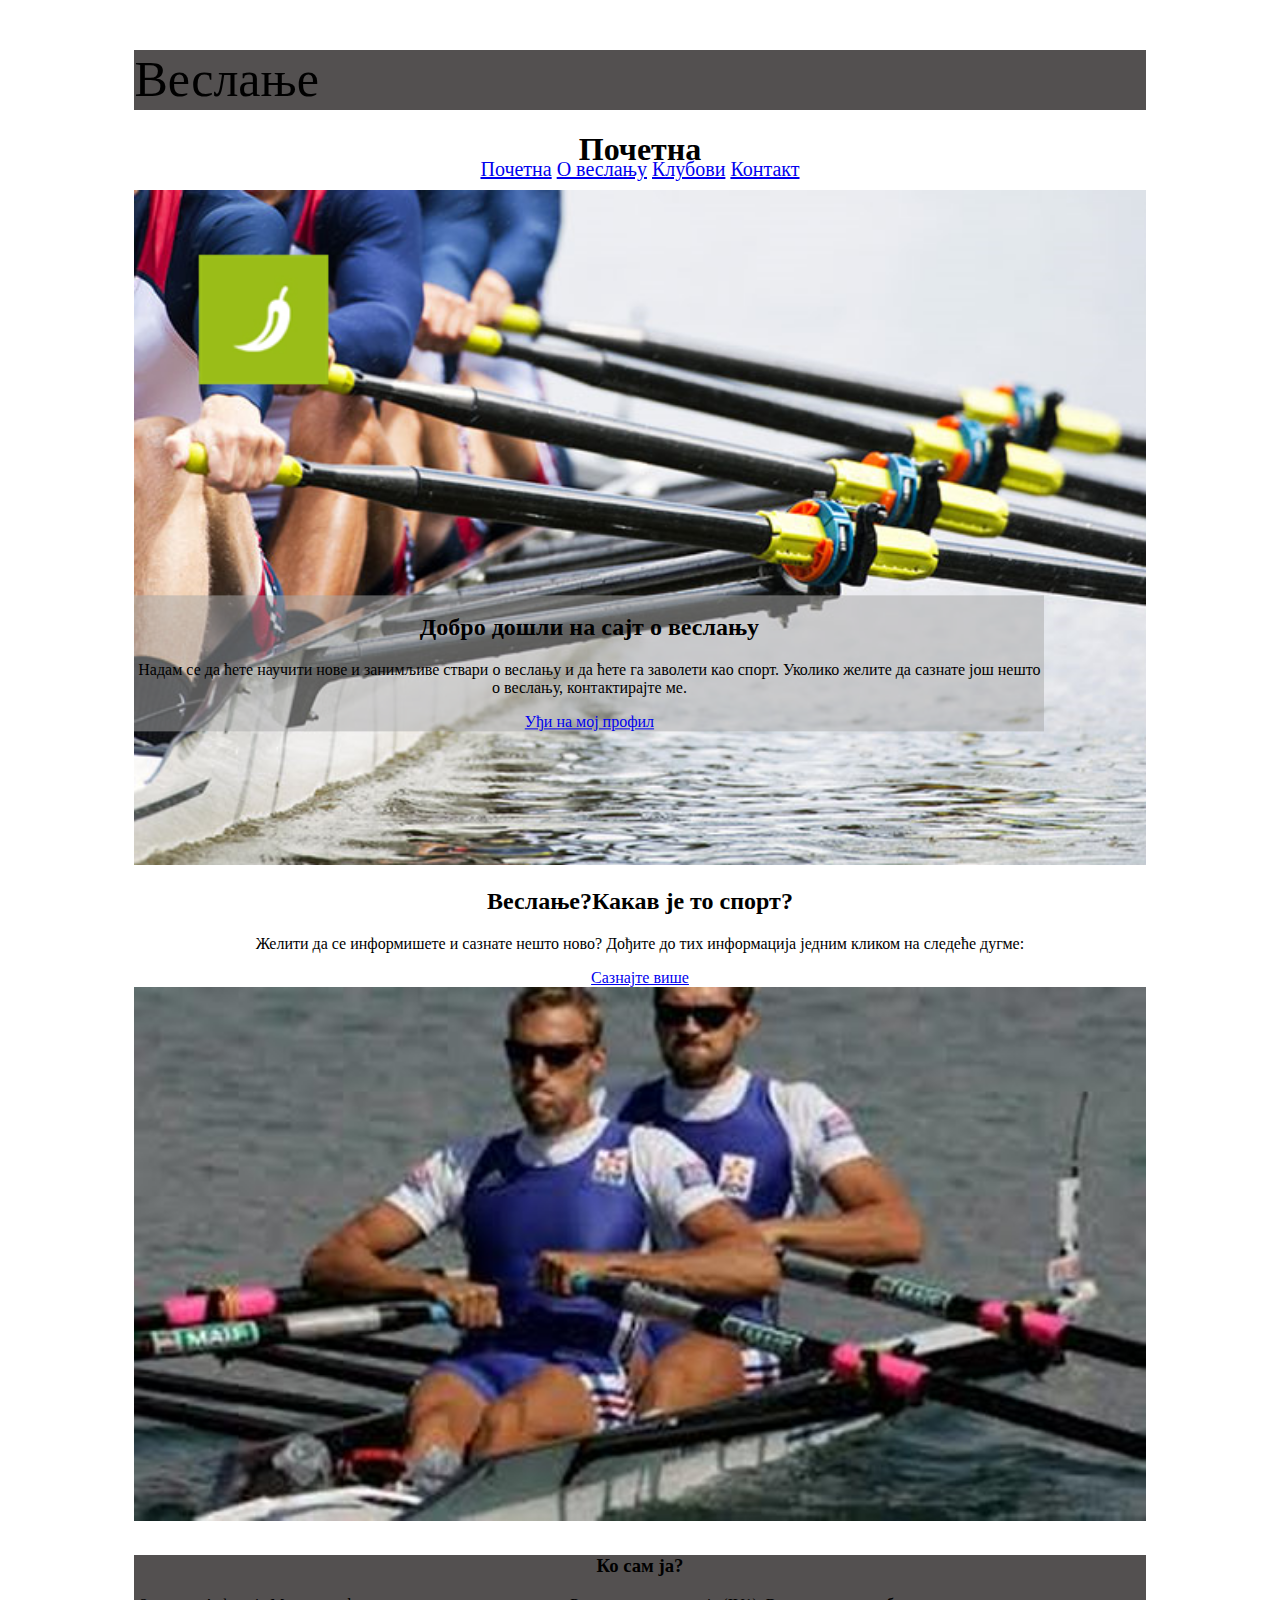
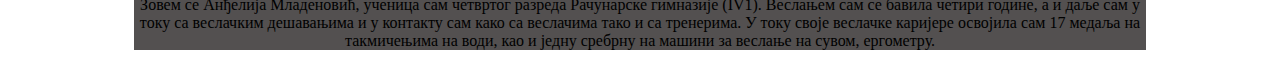
<file: docs/index.html>
<!DOCTYPE html>
<html lang="en">
<head>
    <meta charset="UTF-8">
    <meta name="viewport" content="width=device-width, initial-scale=1.0">
    <title>Document</title>
    <!-- CSS -->
    <link rel="stylesheet" href="https://cdn.jsdelivr.net/npm/bootstrap@4.5.3/dist/css/bootstrap.min.css" integrity="sha384-TX8t27EcRE3e/ihU7zmQxVncDAy5uIKz4rEkgIXeMed4M0jlfIDPvg6uqKI2xXr2" crossorigin="anonymous">
    <link rel="stylesheet" href="stilizovanje.css">
    <!-- jQuery and JS bundle w/ Popper.js -->
    <script src="https://code.jquery.com/jquery-3.5.1.slim.min.js" integrity="sha384-DfXdz2htPH0lsSSs5nCTpuj/zy4C+OGpamoFVy38MVBnE+IbbVYUew+OrCXaRkfj" crossorigin="anonymous"></script>
    <script src="https://cdn.jsdelivr.net/npm/bootstrap@4.5.3/dist/js/bootstrap.bundle.min.js" integrity="sha384-ho+j7jyWK8fNQe+A12Hb8AhRq26LrZ/JpcUGGOn+Y7RsweNrtN/tE3MoK7ZeZDyx" crossorigin="anonymous"></script>
    
</head>
<body>
    <div class="container"> <!--kontejner, sadrzi sve-->
        <div class=meni>
            <div class="row">
                <div class="col-sm-6" >
                    <p style="font-size: 50px; text-align: left;">Веслање</p>
                </div>
                <div class="col-sm-6"style="margin-top: 15px; margin-bottom: 15px;">
                    <a href="index.html">Почетна</a>
                    <a href="OVeslanju.html">О веслању</a>
                    <a href="klubovi.html">Клубови</a>
                    <a href="Kontakt.html">Контакт</a>
                </div>
            </div>
        </div>
        <div class="jumbotron text-center">
            <h1>Почетна</h1>
            <img src=почетна.png alt="Ауслегери и весла четверца скул"/>
            <div class=preko_slike> 
                <h2>Добро дошли на сајт о веслању</h2>
                <p>Надам се да ћете научити нове и занимљиве ствари о веслању и да ћете 
                    га заволети као спорт. Уколико желите да сазнате још нешто о веслању, контактирајте ме.
                </p>
                <!--Dugme Udji na moj profil-->
                <a href="https://www.facebook.com/andjelija.mladenovic.5/" class="btn btn-info" role="button">Уђи на мој профил</a>
            </div>
        </div>
        <div class=sadrzaj>
            <h2>Веслање?Какав је то спорт?</h2>
            <div class="row" style="margin-bottom: 30px;">
                <div class="col-sm-6">
                    <p>Желити да се информишете и сазнате нешто ново? Дођите до тих информација једним кликом на следеће дугме:</p>
                    <!--Dugme Saznaj vise-->
                    <a href="OVeslanju.html" class="btn btn-info" role="button">Сазнајте више</a>
                </div>
                <div class="col-sm-6">
                    <img src=veslanje.jpg alt="Мушки дубл скул" style="width: 100%; opacity: 1;"/>
                </div>
            </div>
        </div>
        <div class=donji>
            <div class="row">
                <div class="col-sm-6">
                    <h3>Ко сам ја?</h3>
                </div>
                <div class="col-sm-6">
                    <p>Зовем се Анђелија Младеновић, ученица сам четвртог разреда Рачунарске гимназије (IV1). Веслањем сам се бавила четири године,
                        а и даље сам у току са веслачким дешавањима и у контакту сам како са веслачима тако и са тренерима. У току своје веслачке 
                        каријере освојила сам 17 медаља на такмичењима на води, као и једну сребрну на машини за веслање на сувом, ергометру.
                    </p>
                </div>
            </div>
        </div>
    </div>
</body>
</html>
</file>
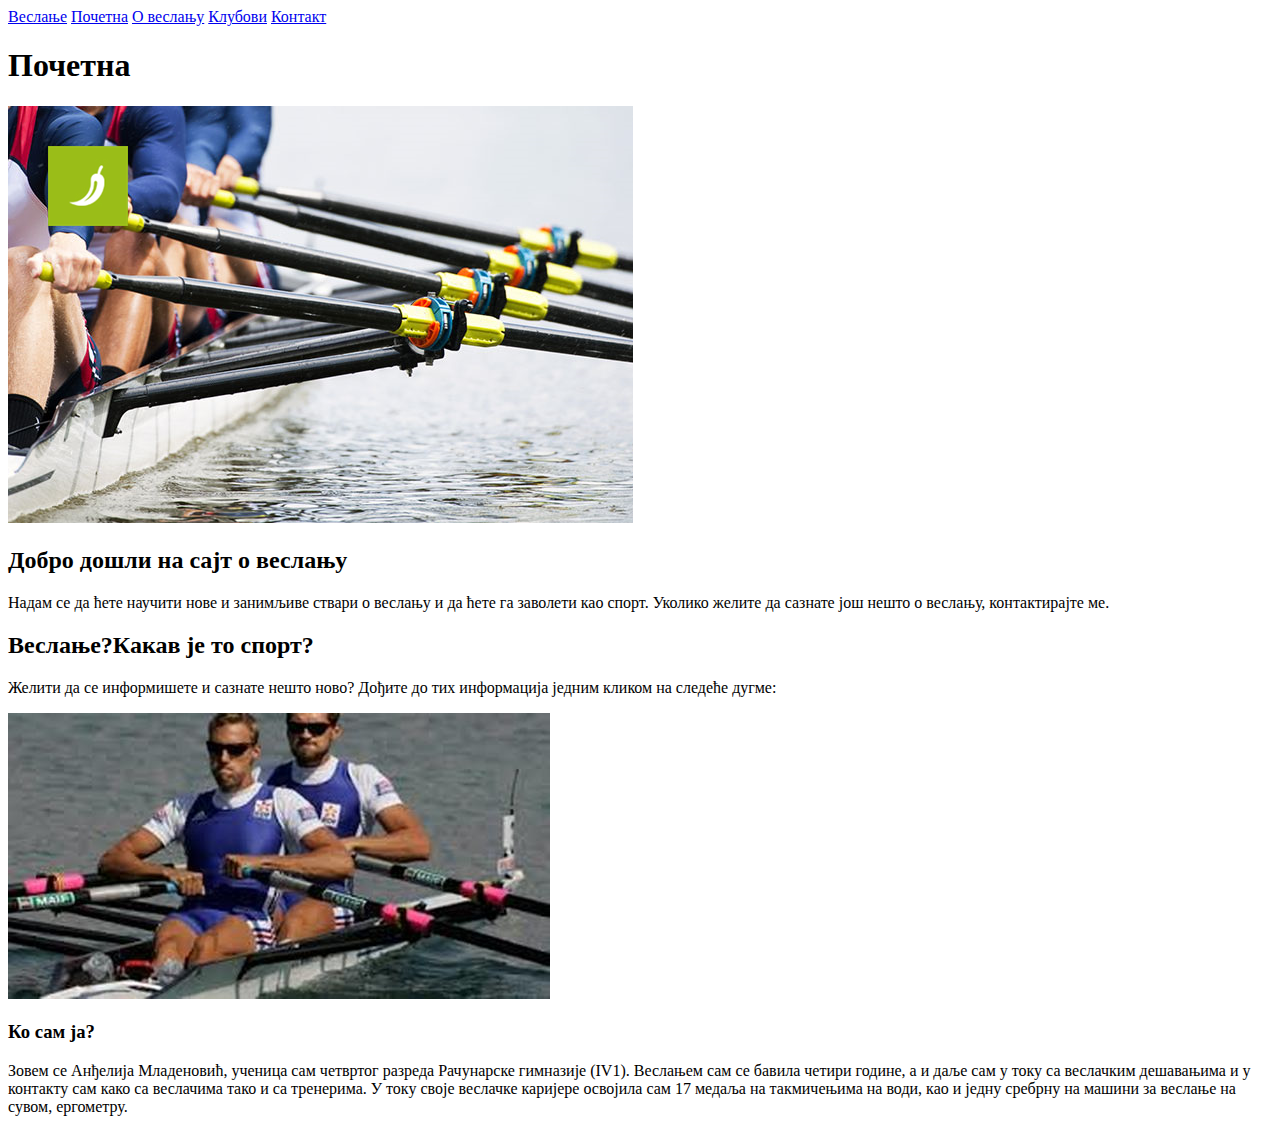
<file: ProjekatVeslanje/index.html>
<!DOCTYPE html>
<html lang="en">
<head>
    <meta charset="UTF-8">
    <meta name="viewport" content="width=device-width, initial-scale=1.0">
    <title>Document</title>
</head>
<body>
    <div > <!--kontejner, sadrzi sve-->
        <div class=meni>
            <a href="pocetna.html">Веслање</a>
            <a href="pocetna.html">Почетна</a>
            <a href="OVeslanju.html">О веслању</a>
            <a href="klubovi.html">Клубови</a>
            <a href="Kontakt.html">Контакт</a>
        </div>
        <div class=gornji>
            <h1>Почетна</h1>
            <img src=почетна.png alt="Ауслегери и весла четверца скул"/>
            <div class=preko_slike> 
                <h2>Добро дошли на сајт о веслању</h2>
                <p>Надам се да ћете научити нове и занимљиве ствари о веслању и да ћете 
                    га заволети као спорт. Уколико желите да сазнате још нешто о веслању, контактирајте ме.
                </p>
                <!--Dugme Udji na moj profil-->
            </div>
        </div>
        <div class=sadrzaj>
            <h2>Веслање?Какав је то спорт?</h2>
            <p>Желити да се информишете и сазнате нешто ново? Дођите до тих информација једним кликом на следеће дугме:</p>
            <!--Dugme Saznaj vise-->
            <img src=veslanje.jpg alt="Мушки дубл скул" />
        </div>
        <div class=donji>
            <h3>Ко сам ја?</h3>
            <p>Зовем се Анђелија Младеновић, ученица сам четвртог разреда Рачунарске гимназије (IV1). Веслањем сам се бавила четири године,
                 а и даље сам у току са веслачким дешавањима и у контакту сам како са веслачима тако и са тренерима. У току своје веслачке 
                 каријере освојила сам 17 медаља на такмичењима на води, као и једну сребрну на машини за веслање на сувом, ергометру.
            </p>
        </div>
    </div>
</body>
</html>
</file>
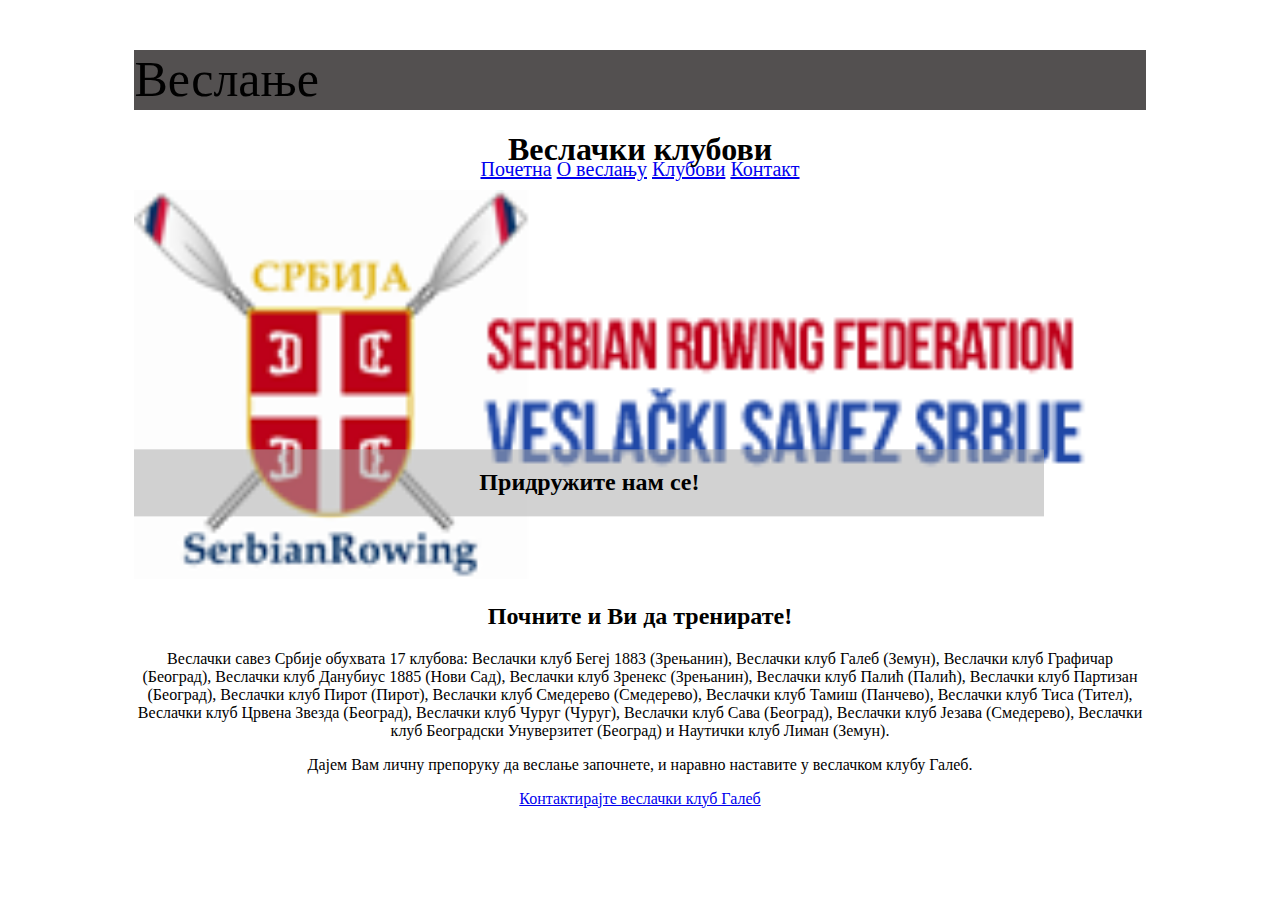
<file: docs/klubovi.html>
<!DOCTYPE html>
<html lang="en">
<head>
    <meta charset="UTF-8">
    <meta name="viewport" content="width=device-width, initial-scale=1.0">
    <title>Document</title>
    <!-- CSS -->
    <link rel="stylesheet" href="https://cdn.jsdelivr.net/npm/bootstrap@4.5.3/dist/css/bootstrap.min.css" integrity="sha384-TX8t27EcRE3e/ihU7zmQxVncDAy5uIKz4rEkgIXeMed4M0jlfIDPvg6uqKI2xXr2" crossorigin="anonymous">
    <link rel="stylesheet" href="stilizovanje.css">
    <!-- jQuery and JS bundle w/ Popper.js -->
    <script src="https://code.jquery.com/jquery-3.5.1.slim.min.js" integrity="sha384-DfXdz2htPH0lsSSs5nCTpuj/zy4C+OGpamoFVy38MVBnE+IbbVYUew+OrCXaRkfj" crossorigin="anonymous"></script>
    <script src="https://cdn.jsdelivr.net/npm/bootstrap@4.5.3/dist/js/bootstrap.bundle.min.js" integrity="sha384-ho+j7jyWK8fNQe+A12Hb8AhRq26LrZ/JpcUGGOn+Y7RsweNrtN/tE3MoK7ZeZDyx" crossorigin="anonymous"></script>
</head>
<body>
    <div class="container"> <!--kontejner, sadrzi sve-->
        <div class=meni>
            <div class="row">
                <div class="col-sm-6" >
                    <p style="font-size: 50px; text-align: left;">Веслање</p>
                </div>
                <div class="col-sm-6"style="margin-top: 15px; margin-bottom: 15px;">
                    <a href="index.html">Почетна</a>
                    <a href="OVeslanju.html">О веслању</a>
                    <a href="klubovi.html">Клубови</a>
                    <a href="Kontakt.html">Контакт</a>
                </div>
            </div>
        </div>
        <div class="jumbotron text-center">
            <h1>Веслачки клубови</h1>
            <img src=клубови.png alt="Грб веслачког савеза Србије"/>
            <div class=preko_slike>
                <h2>Придружите нам се!</h2>
            </div>
        </div>
        <div class=sadrzaj>
            <h2>Почните и Ви да тренирате!</h2>
            <p>Веслачки савез Србије обухвата 17 клубова: Веслачки клуб Бегеј 1883 (Зрењанин), Веслачки клуб Галеб (Земун), Веслачки клуб 
                Графичар (Београд), Веслачки клуб Данубиус 1885 (Нови Сад), Веслачки клуб Зренекс (Зрењанин), Веслачки клуб Палић (Палић), 
                Веслачки клуб Партизан (Београд), Веслачки клуб Пирот (Пирот), Веслачки клуб Смедерево (Смедерево), Веслачки клуб Тамиш (Панчево), 
                Веслачки клуб Тиса (Тител), Веслачки клуб Црвена Звезда (Београд), Веслачки клуб Чуруг (Чуруг), Веслачки клуб Сава (Београд), 
                Веслачки клуб Језава (Смедерево), Веслачки клуб Београдски Унуверзитет (Београд) и Наутички клуб Лиман (Земун).
            </p>
            <p class=vazno>Дајем Вам личну препоруку да веслање започнете, и наравно наставите у веслачком клубу Галеб.</p>
            <!--Dugme Kontaktirajte veslacki klub Galeb-->
            <a href="https://www.facebook.com/veslackiklub.galeb" class="btn btn-info" role="button">Контактирајте веслачки клуб Галеб</a>
        </div>
    </div>
</body>
</html>
</file>
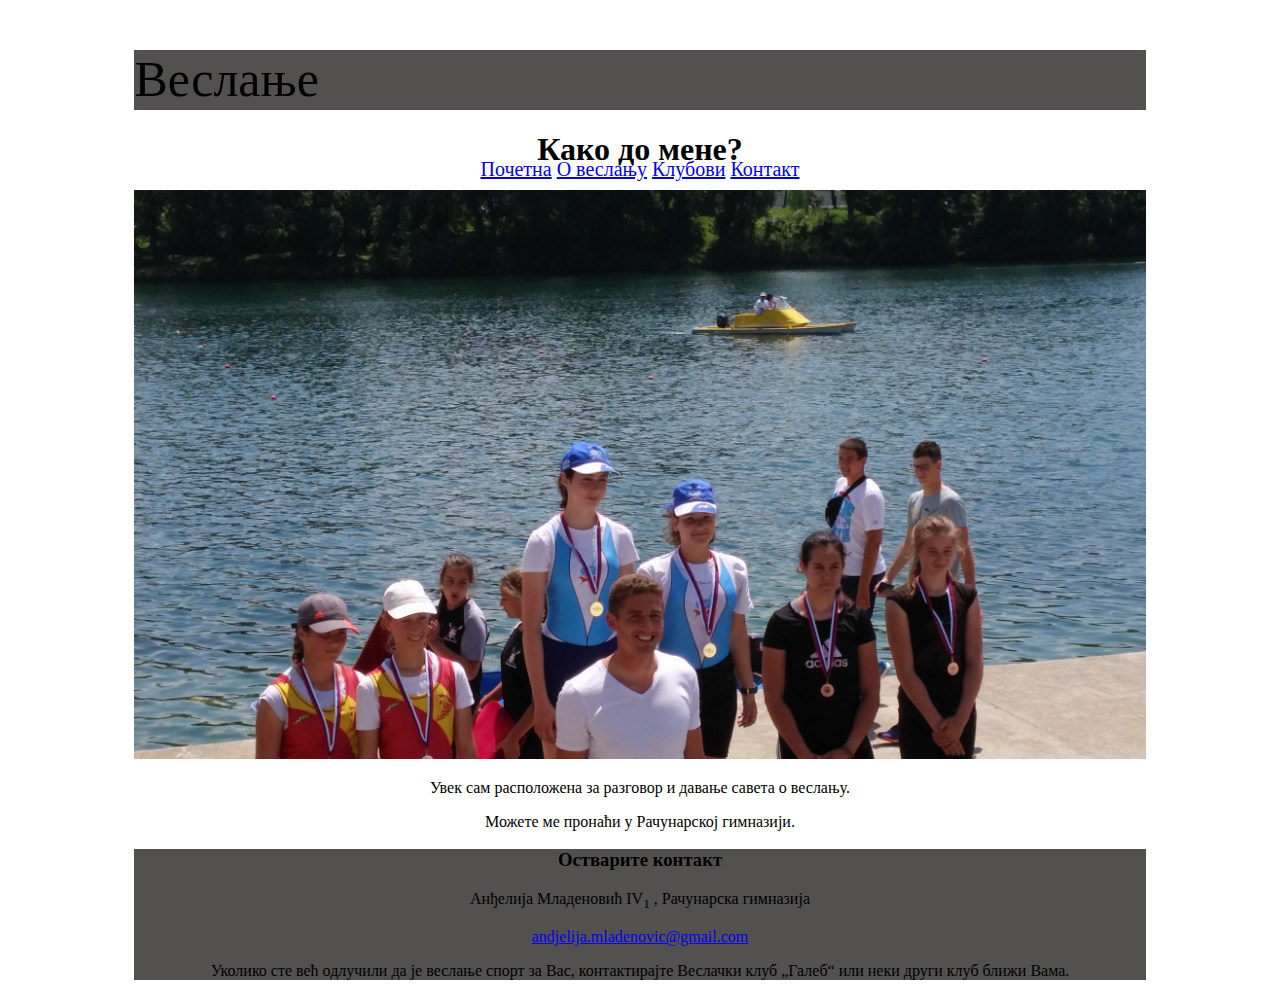
<file: docs/Kontakt.html>
<!DOCTYPE html>
<html lang="en">
<head>
    <meta charset="UTF-8">
    <meta name="viewport" content="width=device-width, initial-scale=1.0">
    <title>Document</title>
    <!-- CSS -->
    <link rel="stylesheet" href="https://cdn.jsdelivr.net/npm/bootstrap@4.5.3/dist/css/bootstrap.min.css" integrity="sha384-TX8t27EcRE3e/ihU7zmQxVncDAy5uIKz4rEkgIXeMed4M0jlfIDPvg6uqKI2xXr2" crossorigin="anonymous">
    <link rel="stylesheet" href="stilizovanje.css">
    <!-- jQuery and JS bundle w/ Popper.js -->
    <script src="https://code.jquery.com/jquery-3.5.1.slim.min.js" integrity="sha384-DfXdz2htPH0lsSSs5nCTpuj/zy4C+OGpamoFVy38MVBnE+IbbVYUew+OrCXaRkfj" crossorigin="anonymous"></script>
    <script src="https://cdn.jsdelivr.net/npm/bootstrap@4.5.3/dist/js/bootstrap.bundle.min.js" integrity="sha384-ho+j7jyWK8fNQe+A12Hb8AhRq26LrZ/JpcUGGOn+Y7RsweNrtN/tE3MoK7ZeZDyx" crossorigin="anonymous"></script>
</head>
<body>
    <div class="container"> <!--kontejner, sadrzi sve-->
        <div class=meni>
            <div class="row">
                <div class="col-sm-6" >
                    <p style="font-size: 50px; text-align: left;">Веслање</p>
                </div>
                <div class="col-sm-6"style="margin-top: 15px; margin-bottom: 15px;">
                    <a href="index.html">Почетна</a>
                    <a href="OVeslanju.html">О веслању</a>
                    <a href="klubovi.html">Клубови</a>
                    <a href="Kontakt.html">Контакт</a>
                </div>
            </div>
        </div>
        <div class="jumbotron text-center">
            <h1>Како до мене?</h1>
            <img src=20160522_130725.jpg alt="Додела медаља дубл скул пионирке, прво место Анђа Симић и Анђелија Младеновић, односно ја"/>
        </div>
        <div class=sadrzaj>
            <p>Увек сам расположена за разговор и давање савета о веслању.</p>
            <p>Можете ме пронаћи у Рачунарској гимназији.</p>
            <!--Mapa oznacena lokacija Racunarska gimnazija-->
        </div>
        <div class=donji>
            <div class="row">
                <div class="col-sm-6">
                    <h3>Остварите контакт</h3>
                </div>
                <div class="col-sm-6">
                    <p>Анђелија Младеновић IV<sub>1</sub> , Рачунарска гимназија</p>
                    <a href="mailto:andjelija.mladenovic@gmail.com">andjelija.mladenovic@gmail.com</a>
                    <p>Уколико сте већ одлучили да је веслање спорт за Вас, контактирајте Веслачки клуб „Галеб“ или неки други клуб ближи Вама.</p>
                </div>
            </div>
        </div>
    </div>
</body>
</html>
</file>
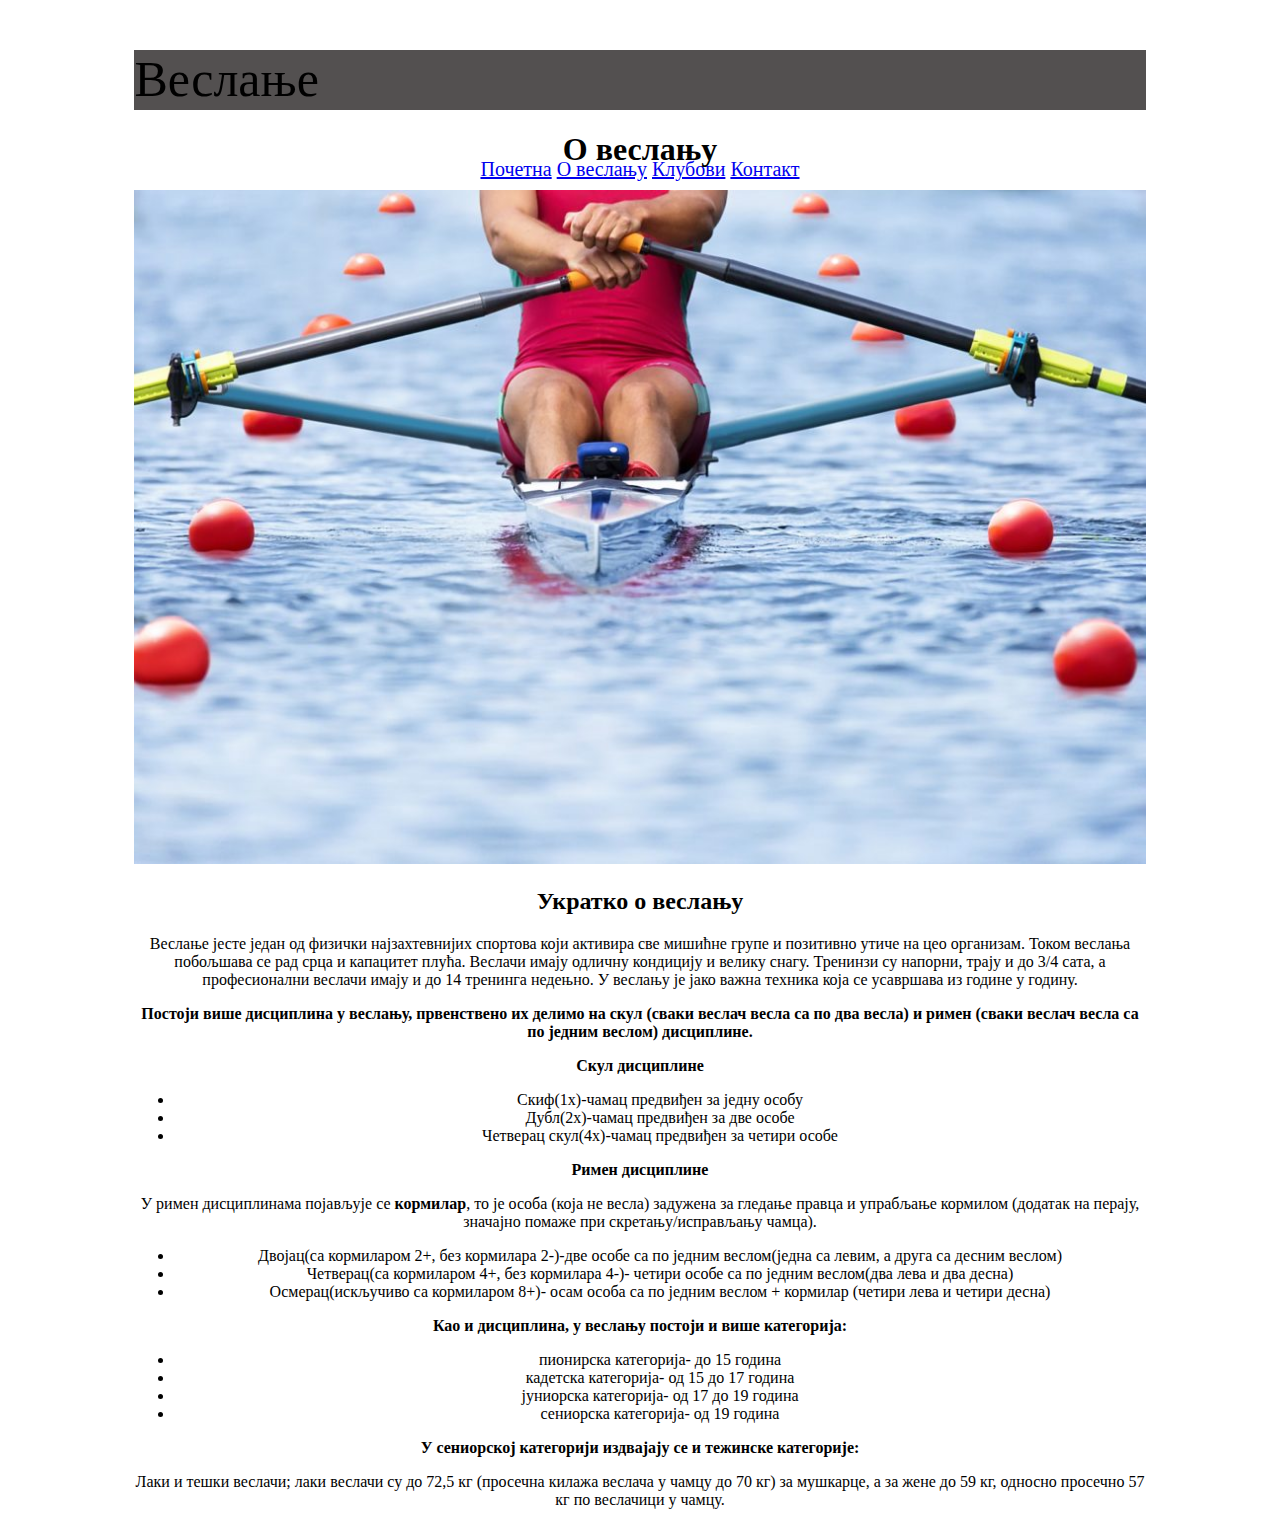
<file: docs/OVeslanju.html>
<!DOCTYPE html>
<html lang="en">
<head>
    <meta charset="UTF-8">
    <meta name="viewport" content="width=device-width, initial-scale=1.0">
    <title>Document</title>
    <!-- CSS -->
    <link rel="stylesheet" href="https://cdn.jsdelivr.net/npm/bootstrap@4.5.3/dist/css/bootstrap.min.css" integrity="sha384-TX8t27EcRE3e/ihU7zmQxVncDAy5uIKz4rEkgIXeMed4M0jlfIDPvg6uqKI2xXr2" crossorigin="anonymous">
    <link rel="stylesheet" href="stilizovanje.css">
    <!-- jQuery and JS bundle w/ Popper.js -->
    <script src="https://code.jquery.com/jquery-3.5.1.slim.min.js" integrity="sha384-DfXdz2htPH0lsSSs5nCTpuj/zy4C+OGpamoFVy38MVBnE+IbbVYUew+OrCXaRkfj" crossorigin="anonymous"></script>
    <script src="https://cdn.jsdelivr.net/npm/bootstrap@4.5.3/dist/js/bootstrap.bundle.min.js" integrity="sha384-ho+j7jyWK8fNQe+A12Hb8AhRq26LrZ/JpcUGGOn+Y7RsweNrtN/tE3MoK7ZeZDyx" crossorigin="anonymous"></script>
</head>
<body>
    <div class="container"> <!--kontejner, sadrzi sve-->
        <div class=meni>
            <div class="row">
                <div class="col-sm-6" >
                    <p style="font-size: 50px; text-align: left;">Веслање</p>
                </div>
                <div class="col-sm-6"style="margin-top: 15px; margin-bottom: 15px;">
                    <a href="index.html">Почетна</a>
                    <a href="OVeslanju.html">О веслању</a>
                    <a href="klubovi.html">Клубови</a>
                    <a href="Kontakt.html">Контакт</a>
                </div>
            </div>
        </div>
        <div class="jumbotron text-center">
            <h1>О веслању</h1>
            <img src=овеслању.jpg alt="Скиф у стази за трке"/>
        </div>
        <div class=sadrzaj>
            <h2>Укратко о веслању</h2>
            <p>Веслање јесте један од физички најзахтевнијих спортова који активира све мишићне групе и позитивно утиче на цео организам. Током 
                веслања побољшава се рад срца и капацитет плућа. Веслачи имају одличну кондицију и велику снагу. Тренинзи су напорни, трају и до 
                3/4 сата, а професионални веслачи имају и до 14 тренинга недењно. У веслању је јако важна техника која се усавршава из године у годину.
            </p>
            <p><b>Постоји више дисциплина у веслању, првенствено их делимо на скул (сваки веслач весла са по два весла) и 
                римен (сваки веслач весла са по једним веслом) дисциплине. 
            </b></p>
            <p><b>Скул дисциплине</b></p>
            <ul>
                <li>Скиф(1х)-чамац предвиђен за једну особу</li>
                <li>Дубл(2х)-чамац предвиђен за две особе</li>
                <li>Четверац скул(4х)-чамац предвиђен за четири особе</li>
            </ul>
            <p><b>Римен дисциплине</b></p>
            <p>У римен дисциплинама појављује се <b>кормилар</b>, то је особа (која не весла) задужена за гледање правца и упрабљање кормилом 
                (додатак на перају, значајно помаже при скретању/исправљању чамца).
            </p>
            <ul>
                <li>Двојац(са кормиларом 2+, без кормилара 2-)-две особе са по једним веслом(једна са левим, а друга са десним веслом)</li>
                <li>Четверац(са кормиларом 4+, без кормилара 4-)- четири особе са по једним веслом(два лева и два десна)</li>
                <li>Осмерац(искључиво са кормиларом 8+)- осам особа са по једним веслом + кормилар (четири лева и четири десна)</li>
            </ul>
            <p><b>Као и дисциплина, у веслању постоји и више категорија:</b></p>
            <ul>
                <li>пионирска категорија- до 15 година</li>
                <li>кадетска категорија- од 15 до 17 година</li>
                <li>јуниорска категорија- од 17 до 19 година</li>
                <li>сениорска категорија- од 19  година</li>
            </ul>
            <p><b>У сениорској категорији издвајају се и тежинске категорије:</b></p>
            <p>Лаки и тешки веслачи; лаки веслачи су до 72,5 кг (просечна килажа веслача у чамцу до 70 кг) за мушкарце, а за жене до 59 кг, 
                односно просечно 57 кг по веслачици у чамцу.
            </p>
        </div>
    </div>
</body>
</html>
</file>
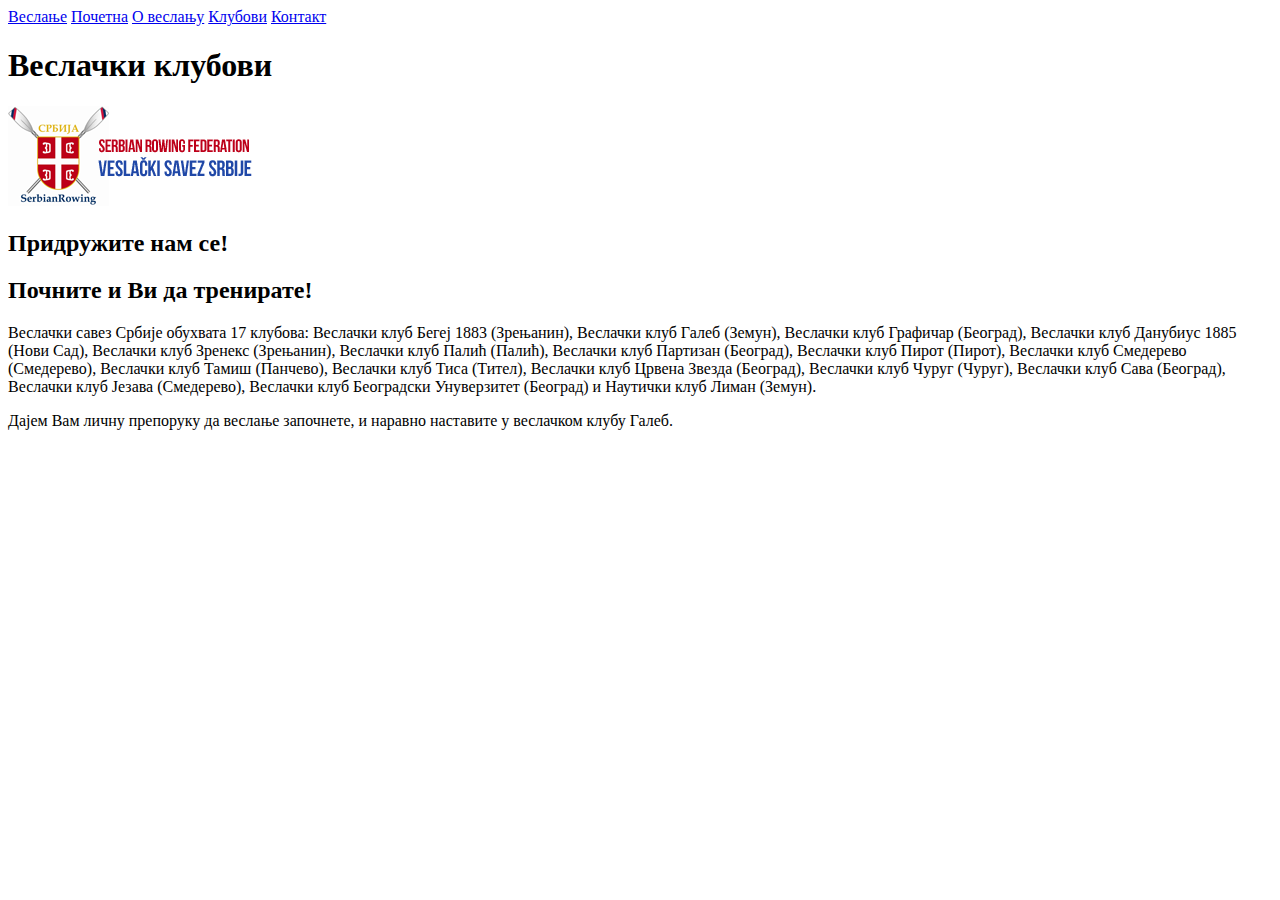
<file: ProjekatVeslanje/klubovi.html>
<!DOCTYPE html>
<html lang="en">
<head>
    <meta charset="UTF-8">
    <meta name="viewport" content="width=device-width, initial-scale=1.0">
    <title>Document</title>
</head>
<body>
    <div > <!--kontejner, sadrzi sve-->
        <div class=meni>
            <a href="pocetna.html">Веслање</a>
            <a href="pocetna.html">Почетна</a>
            <a href="OVeslanju.html">О веслању</a>
            <a href="klubovi.html">Клубови</a>
            <a href="Kontakt.html">Контакт</a>
        </div>
        <div class=gornji>
            <h1>Веслачки клубови</h1>
            <img src=клубови.png alt="Грб веслачког савеза Србије"/>
            <div class=preko_slike>
                <h2>Придружите нам се!</h2>
            </div>
        </div>
        <div class=sadrzaj>
            <h2>Почните и Ви да тренирате!</h2>
            <p>Веслачки савез Србије обухвата 17 клубова: Веслачки клуб Бегеј 1883 (Зрењанин), Веслачки клуб Галеб (Земун), Веслачки клуб 
                Графичар (Београд), Веслачки клуб Данубиус 1885 (Нови Сад), Веслачки клуб Зренекс (Зрењанин), Веслачки клуб Палић (Палић), 
                Веслачки клуб Партизан (Београд), Веслачки клуб Пирот (Пирот), Веслачки клуб Смедерево (Смедерево), Веслачки клуб Тамиш (Панчево), 
                Веслачки клуб Тиса (Тител), Веслачки клуб Црвена Звезда (Београд), Веслачки клуб Чуруг (Чуруг), Веслачки клуб Сава (Београд), 
                Веслачки клуб Језава (Смедерево), Веслачки клуб Београдски Унуверзитет (Београд) и Наутички клуб Лиман (Земун).
            </p>
            <p class=vazno>Дајем Вам личну препоруку да веслање започнете, и наравно наставите у веслачком клубу Галеб.</p>
            <!--Dugme Kontaktirajte veslacki klub Galeb-->
        </div>
    </div>
</body>
</html>
</file>
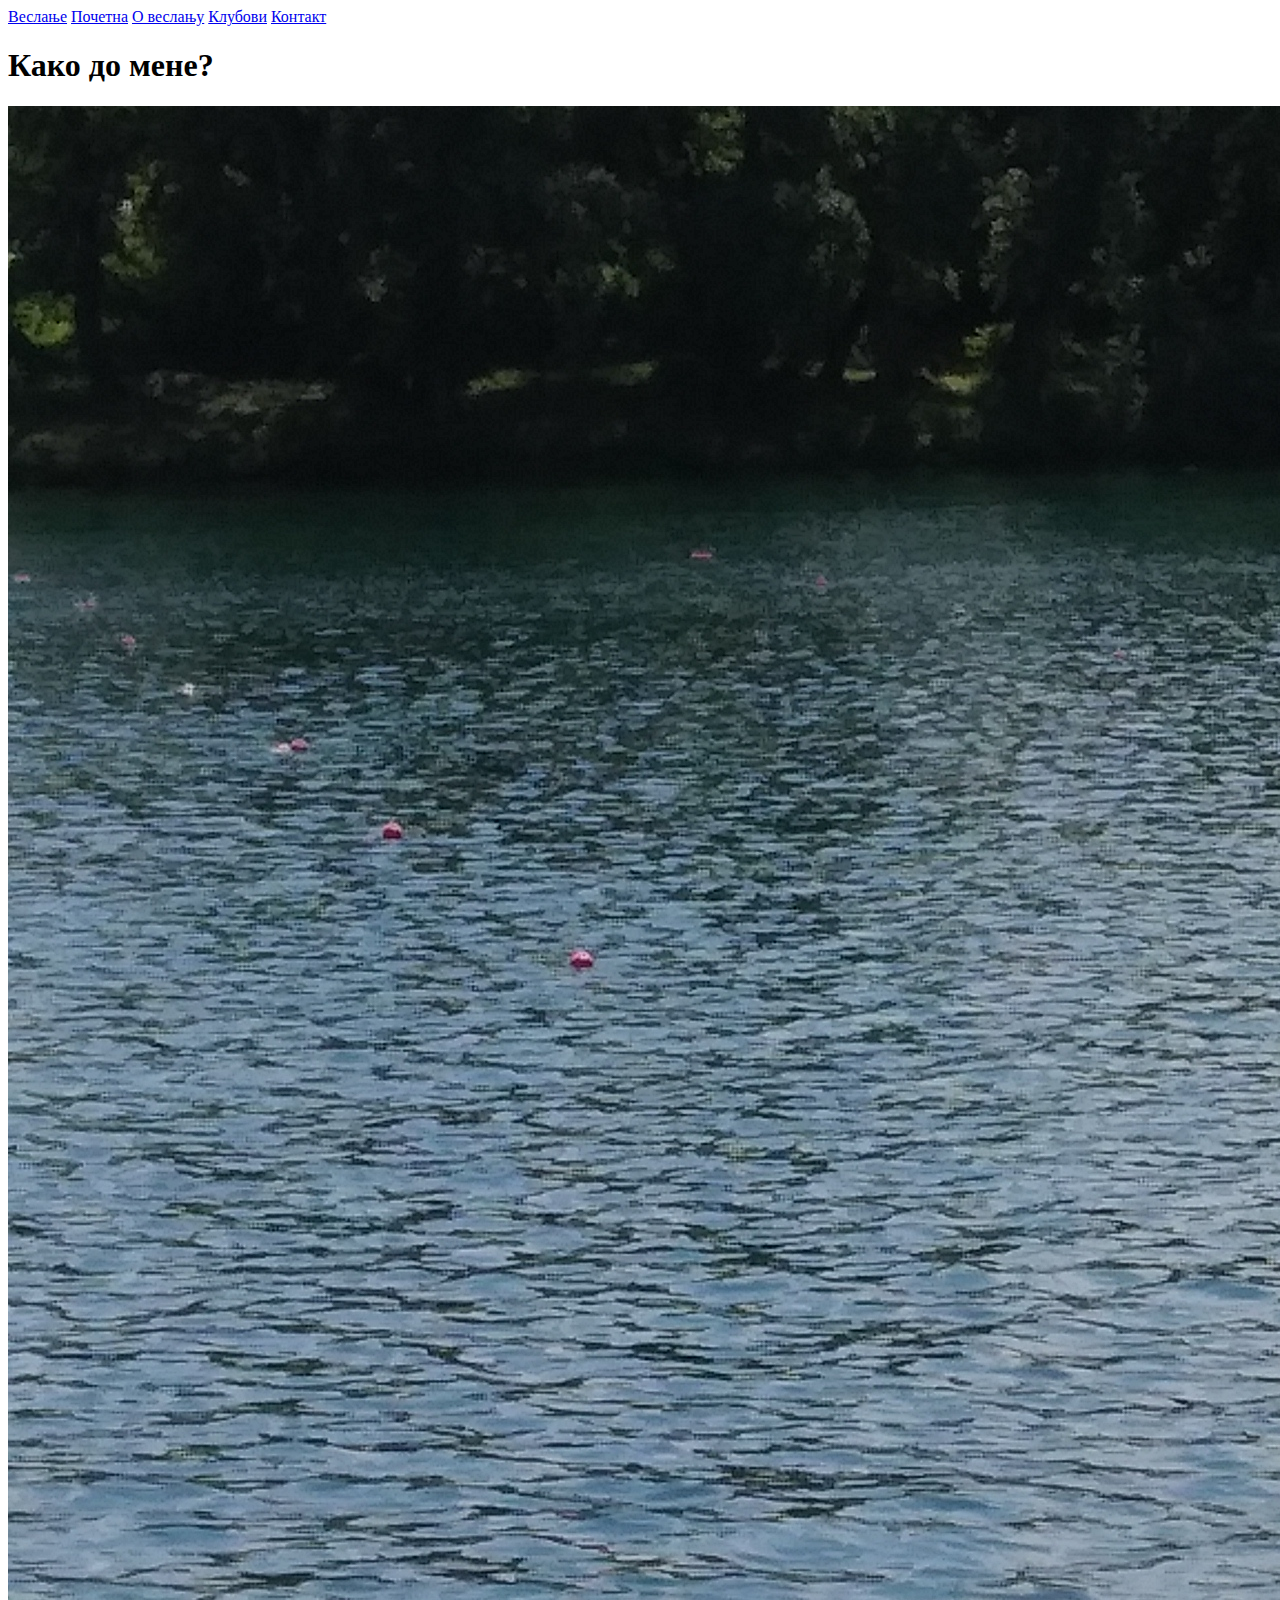
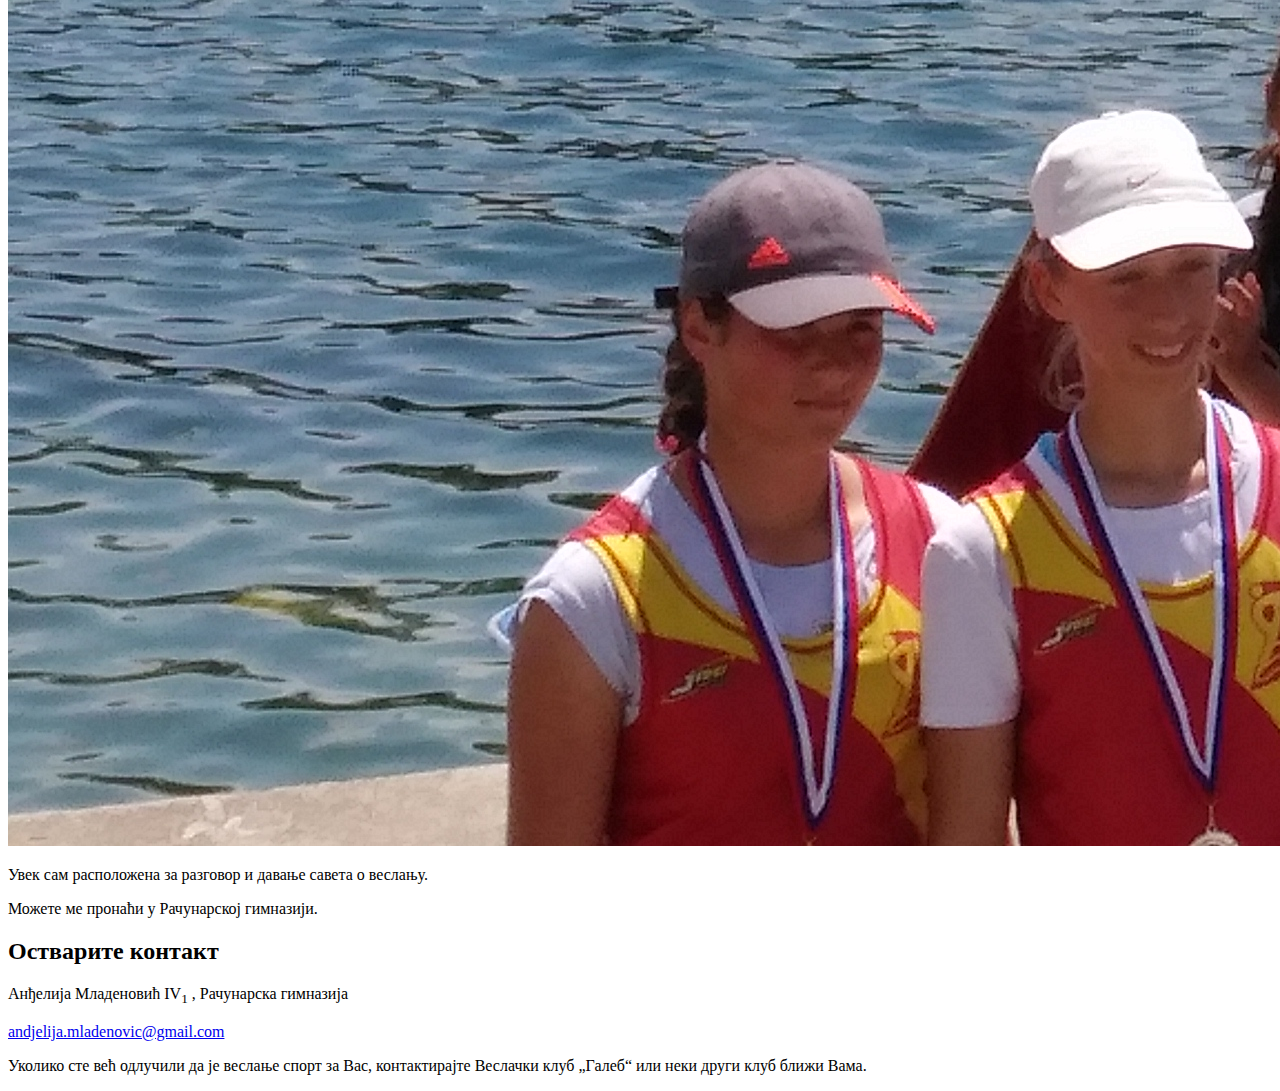
<file: ProjekatVeslanje/Kontakt.html>
<!DOCTYPE html>
<html lang="en">
<head>
    <meta charset="UTF-8">
    <meta name="viewport" content="width=device-width, initial-scale=1.0">
    <title>Document</title>
</head>
<body>
    <div > <!--kontejner, sadrzi sve-->
        <div class=meni>
            <a href="pocetna.html">Веслање</a>
            <a href="pocetna.html">Почетна</a>
            <a href="OVeslanju.html">О веслању</a>
            <a href="klubovi.html">Клубови</a>
            <a href="Kontakt.html">Контакт</a>
        </div>
        <div class=gornji>
            <h1>Како до мене?</h1>
            <img src=20160522_130725.jpg alt="Додела медаља дубл скул пионирке, прво место Анђа Симић и Анђелија Младеновић, односно ја"/>
        </div>
        <div class=sadrzaj>
            <p>Увек сам расположена за разговор и давање савета о веслању.</p>
            <p>Можете ме пронаћи у Рачунарској гимназији.</p>
            <!--Mapa oznacena lokacija Racunarska gimnazija-->
        </div>
        <div class=donji>
            <h2>Остварите контакт</h2>
            <p>Анђелија Младеновић IV<sub>1</sub> , Рачунарска гимназија</p>
            <a href="mailto:andjelija.mladenovic@gmail.com">andjelija.mladenovic@gmail.com</a>
            <p>Уколико сте већ одлучили да је веслање спорт за Вас, контактирајте Веслачки клуб „Галеб“ или неки други клуб ближи Вама.</p>
        </div>
    </div>
</body>
</html>
</file>
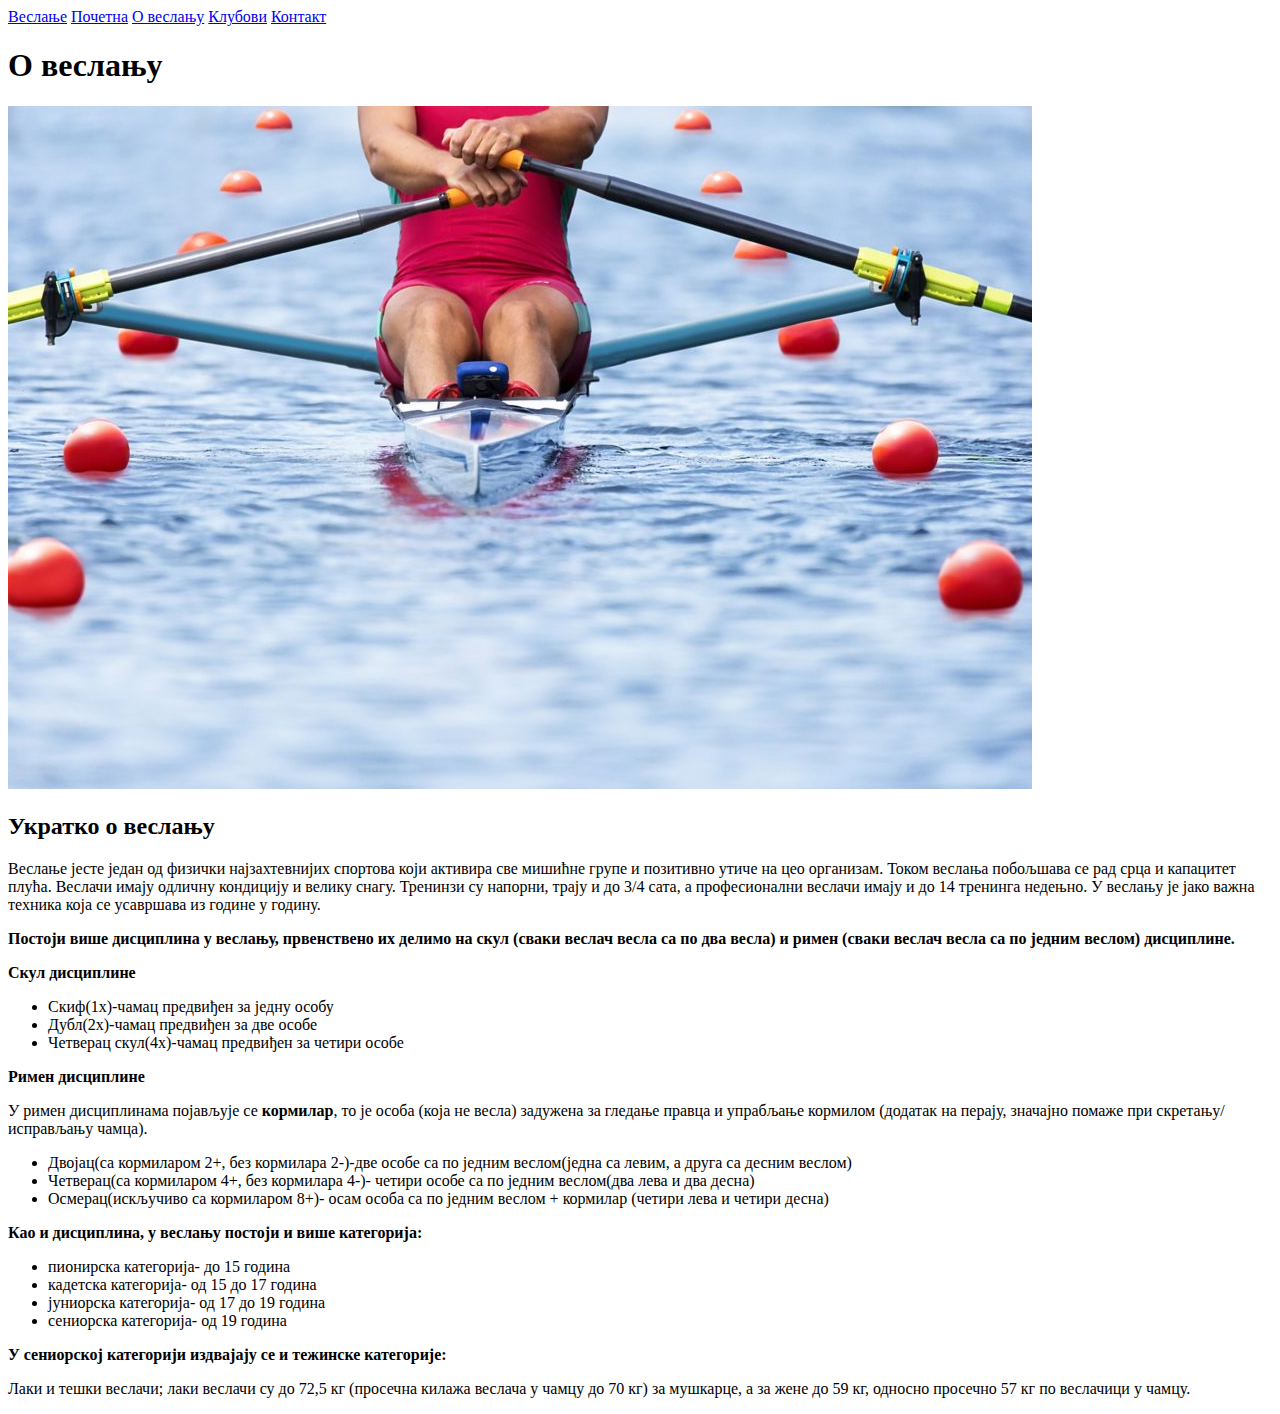
<file: ProjekatVeslanje/OVeslanju.html>
<!DOCTYPE html>
<html lang="en">
<head>
    <meta charset="UTF-8">
    <meta name="viewport" content="width=device-width, initial-scale=1.0">
    <title>Document</title>
</head>
<body>
    <div > <!--kontejner, sadrzi sve-->
        <div class=meni>
            <a href="pocetna.html">Веслање</a>
            <a href="pocetna.html">Почетна</a>
            <a href="OVeslanju.html">О веслању</a>
            <a href="klubovi.html">Клубови</a>
            <a href="Kontakt.html">Контакт</a>
        </div>
        <div class=gornji>
            <h1>О веслању</h1>
            <img src=овеслању.jpg alt="Скиф у стази за трке"/>
        </div>
        <div class=sadrzaj>
            <h2>Укратко о веслању</h2>
            <p>Веслање јесте један од физички најзахтевнијих спортова који активира све мишићне групе и позитивно утиче на цео организам. Током 
                веслања побољшава се рад срца и капацитет плућа. Веслачи имају одличну кондицију и велику снагу. Тренинзи су напорни, трају и до 
                3/4 сата, а професионални веслачи имају и до 14 тренинга недењно. У веслању је јако важна техника која се усавршава из године у годину.
            </p>
            <p><b>Постоји више дисциплина у веслању, првенствено их делимо на скул (сваки веслач весла са по два весла) и 
                римен (сваки веслач весла са по једним веслом) дисциплине. 
            </b></p>
            <p><b>Скул дисциплине</b></p>
            <ul>
                <li>Скиф(1х)-чамац предвиђен за једну особу</li>
                <li>Дубл(2х)-чамац предвиђен за две особе</li>
                <li>Четверац скул(4х)-чамац предвиђен за четири особе</li>
            </ul>
            <p><b>Римен дисциплине</b></p>
            <p>У римен дисциплинама појављује се <b>кормилар</b>, то је особа (која не весла) задужена за гледање правца и упрабљање кормилом 
                (додатак на перају, значајно помаже при скретању/исправљању чамца).
            </p>
            <ul>
                <li>Двојац(са кормиларом 2+, без кормилара 2-)-две особе са по једним веслом(једна са левим, а друга са десним веслом)</li>
                <li>Четверац(са кормиларом 4+, без кормилара 4-)- четири особе са по једним веслом(два лева и два десна)</li>
                <li>Осмерац(искључиво са кормиларом 8+)- осам особа са по једним веслом + кормилар (четири лева и четири десна)</li>
            </ul>
            <p><b>Као и дисциплина, у веслању постоји и више категорија:</b></p>
            <ul>
                <li>пионирска категорија- до 15 година</li>
                <li>кадетска категорија- од 15 до 17 година</li>
                <li>јуниорска категорија- од 17 до 19 година</li>
                <li>сениорска категорија- од 19  година</li>
            </ul>
            <p><b>У сениорској категорији издвајају се и тежинске категорије:</b></p>
            <p>Лаки и тешки веслачи; лаки веслачи су до 72,5 кг (просечна килажа веслача у чамцу до 70 кг) за мушкарце, а за жене до 59 кг, 
                односно просечно 57 кг по веслачици у чамцу.
            </p>
        </div>
    </div>
</body>
</html>
</file>
<file: docs/stilizovanje.css>
.container{
    position: relative;
    text-align: center;
    width: 80%;
    margin-left: auto;
    margin-right: auto;
}
img{
    width: 100%;
    height: auto;
}
.meni{
    background-color: rgb(83, 80, 80);
    height: 60px;
    font-size: 20px;
}
.donji{
    background-color: rgb(83, 80, 80);
}
.col-sm-6{
    margin-bottom: auto;
}
.preko_slike{
    position: absolute;
    transform: translate(0%, -200%);
    width: 90%;
    background-color: rgba(169, 169, 169, 0.527);
    text-align: center;
}
</file>
